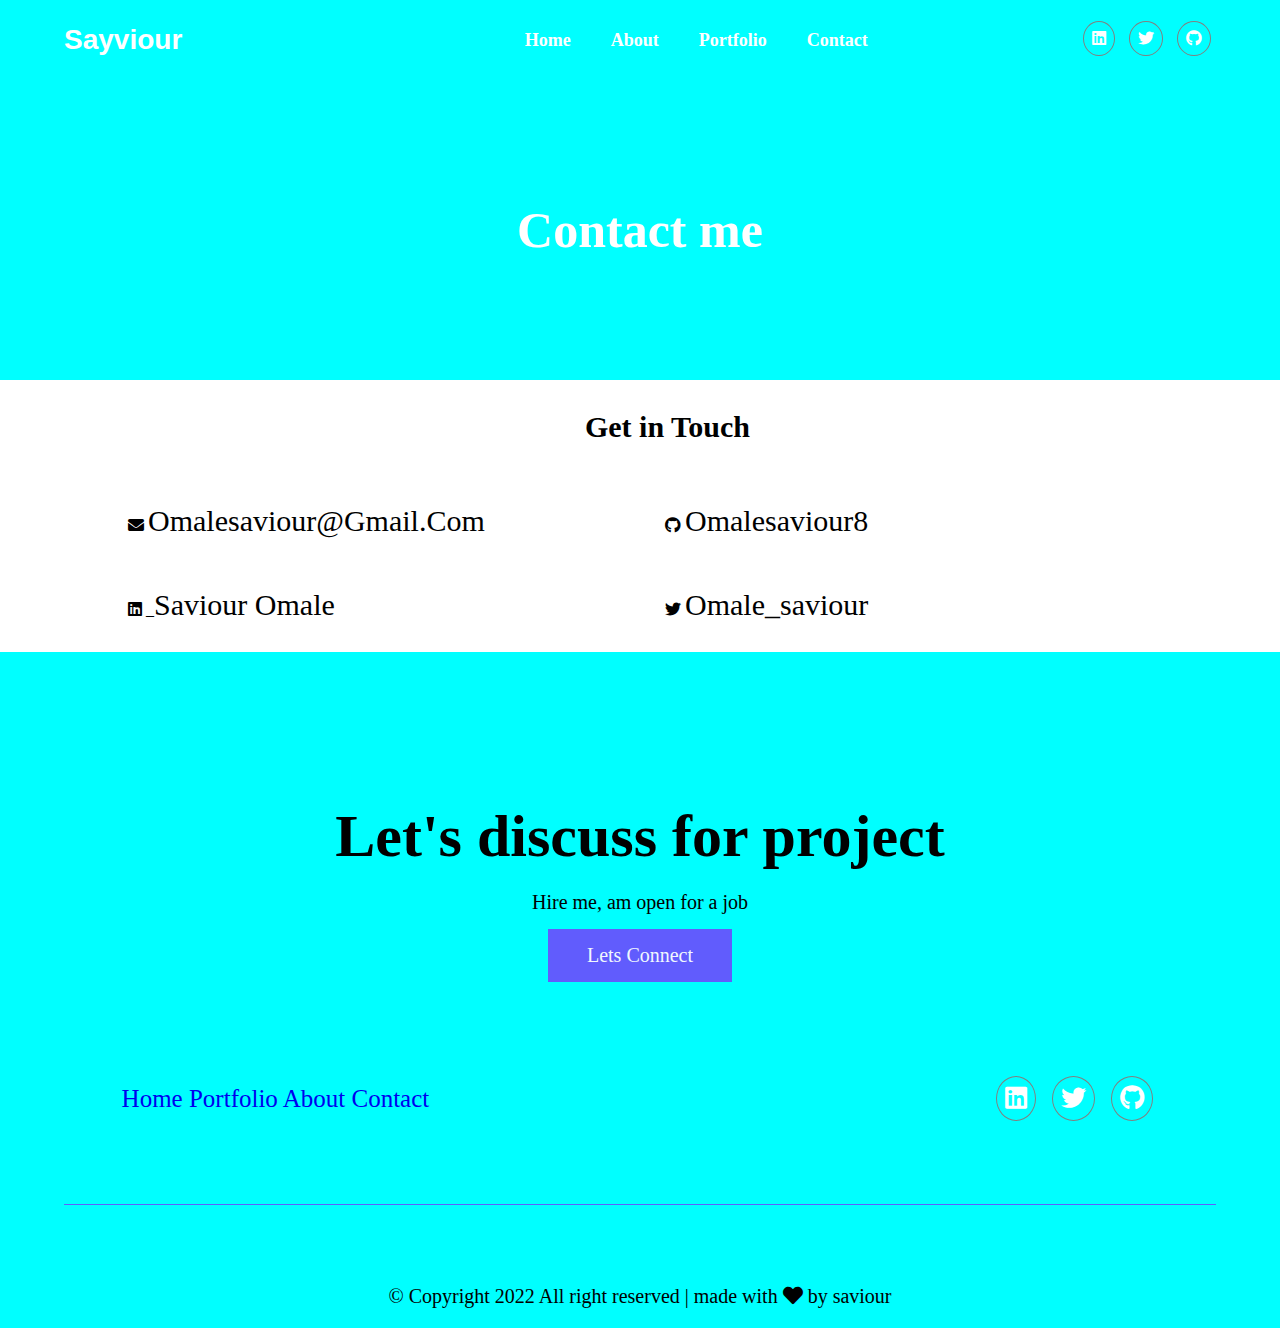
<file: contact.html>
<!DOCTYPE html>
<html lang="en">
<head>
    <meta charset="UTF-8">
    <meta http-equiv="X-UA-Compatible" content="IE=edge">
    <meta name="viewport" content="width=device-width, initial-scale=1.0">
    <title>Contact</title>
    <link rel="stylesheet" href="style.css">
    <link rel="stylesheet" href="fontawesome/css/all.css">
</head>
<body>
    <header class="topbar">
        <span class="logo">sayviour</span>
        <div class="menu-btn">
            <i class="fas fa-bars"></i>

        </div>
       <div class="navbar">
        <nav class="menu">
            <a href="index.html">Home</a>
            <a href="about.html">About</a>
            <a href="port.html">Portfolio</a>
            <a href="contact.html">Contact</a>
        </nav>
        <div>
            <a href="https://www.linkedin.com/in/saviour-omale-51b754246/"><span class="circle"><i class="fab fa-linkedin"></i></span></a>
            <a href="https://twitter.com/saviour_omale?t=-4SMLd1a9ka8jEPe70xreg&s=09"><span class="circle"><i class="fab fa-twitter"></i></span></a>
            <a href="https://github.com/Omalesaviour8"><span class="circle"><i class="fab fa-github"></i></span></a>
        </div>
       </div>

    </header>
    <div class="banner-wrapper">
        <div class="banner-area">
            <h1>Contact me</h1>
        </div>
        <h1 class="contact-title">Get in Touch</h1>
    </div>
    <div>
        <div class="links">
            <div>
               <span class="span-wrap">
                 <i class="fas fa-envelope" fa-4x></i>
               </span>
               <a href="mailto:omalesaviour@gmail.com" target="_blank">omalesaviour@gmail.com</a>
            </div>
            <div>
                <span class="span-wrap">
                    <i class="fab fa-github" fa-4x></i>
                </span>
                <a href="https://github.com/Omalesaviour8" target="_blank">Omalesaviour8</a>
            </div>
            <div>
                <span class="span-wrap">
                    <i class="fab fa-linkedin" fa-4x></i>
                </span>
                _<a href="https://www.linkedin.com/in/saviour-omale-51b754246/" target="_blank">Saviour Omale</a>

            </div>
            <div>
                <span class="span-wrap">
                     <i class="fab fa-twitter" fa-4x></i>
                </span>
                <a href="https://twitter.com/saviour_omale?t=-4SMLd1a9ka8jEPe70xreg&s=09" target="_blank">Omale_saviour</a>
            </div>

        </div>
    </div>
    <footer class="foot">
        <div class="editfoot">
            <h1>Let's discuss for  project</h1>
            <span>Hire me, am open for a job</span>
            <div>
                <a href="contact.html" class="botton">
                     <span class="btn">lets connect</span>
                </a>
            </div>
        </div>
        <div class="bottom-menu">
            <nav>
                <a href="index.html">Home</a>
                <a href="contact.html">Portfolio</a>
                <a href="about.html">About</a>
                <a href="contact.html">Contact</a>
            </nav>
        
            <div>
                <a href="https://www.linkedin.com/in/saviour-omale-51b754246/"><span class="circle"><i class="fab fa-linkedin"></i></span></a>
                <a href="https://twitter.com/saviour_omale?t=-4SMLd1a9ka8jEPe70xreg&s=09"><span class="circle"><i class="fab fa-twitter"></i></span></a>
                <a href="https://github.com/Omalesaviour8"><span class="circle"><i class="fab fa-github"></i></span></a>
            </div>
        </div>
        <p class="endnote">&copy; Copyright 2022 All right reserved | made with <i class="fas fa-heart"></i> by saviour</p>
    </footer>
    <script>
        const btn = document.getElementById("menu-btn")
        document.querySelector(".menu-btn").addEventListener("click", () => document.querySelector(".navbar").classList.toggle("show"))
    </script>
    
</body>
</html>
</file>
<file: style.css>
*{
    padding: 0;
    margin: 0;
}
body{
    scroll-behavior: smooth;
    box-sizing: border-box;
}
.topbar{
    height: 80px;
    display: flex;
    justify-content: space-between;
    padding: 0px 5%;
    align-items: center;
    background-color: aqua;
}
.navbar{
    display: flex;
    justify-content: space-between;
    flex: 1.5;
}
.logo{
    font-size: 28px;
    font-weight: bold;
    color: white;
    text-transform: capitalize;
    font-family: Verdana, Geneva, Tahoma, sans-serif;
    flex: 1;
}
.menu-btn{
    font-size: 26px;
    color: white;
    transition: all 0.2s ease-in-out 0.5s;
    display: none;
}
.menu{
    display: flex;
    gap: 40px;
}
.menu a{
    text-decoration: none;
    font-size: 18px;
    font-weight: bold;
    font-family: roboto;
    text-transform: capitalize;
    color: white;
    text-align: center;
}
.circle{
    padding: 8px;
    border-radius: 100%;
    border: 1px solid gray;
    color: white;
    margin: 5px;
}
.circle:hover{
    background: rgba(0, 0, 0, 0.4);
    transition: all 0.1s ease-in-out 0.2s;
}
.homebanner{
    display: flex;
    justify-content: space-between;
    text-transform: capitalize;
    height: 700px;
    background-color: aqua;
    color: white;

}
.homebanner img{
    height: 100%;
    width: 100%;
    object-fit: contain;
}
.bannertext{
    flex: 1;
    font-size: 45px;
    padding: 100px 0 100px 5%;
}
.bannerimg{
    width: 800px;
    height: 700px;
    background: linear-gradient(rgba(40, 31, 91, 0.5),rgba(40, 31,91,0.5)) center center / cover, url(images/DSC_6419.JPG);
    background-position: center center;
    border-radius: 100% 0px 0px 100%;
}
.btn{
    background-color: rgb(97, 92, 253);
    display: inline-block;
    padding: 14px 38px;
    font-size: 14px;
    font-weight: 500;
    border: 1px solid transparent;
    border-radius: 0px;
    text-align: center;
    text-transform: capitalize;
    transition: all 0.5s ease 0s;
    font-family: multi;
    cursor: pointer;
    color: aliceblue;
}
    
.head{
    text-align: center;
    padding: 50px;
}
.title{
    font-size: 50px;
    font-weight: 400;
    font-family: 'Lucida Sans', 'Lucida Sans Regular', 'Lucida Grande', 'Lucida Sans Unicode', Geneva, Verdana, sans-serif;
    text-align: center;
    margin-bottom: 10px;
    padding: 10px 20px;
    color: black;
    text-transform: capitalize;
}
.cardd{
    display: flex;
    justify-content: space-around;
    padding: 20px 5%;
    column-gap: 30px;
}
.card{
    background: white;
    border: 1.5px solid black;
    padding: 5px;
    width: 450px;
    height: 300px;
    display: grid;
    place-items: center;
    font-size: 30px;
    box-shadow: 20px;
}
.card h3{
    align-items: center;
    font-size: 20px;
}
.cardcontent{
    text-align: center;
    font-weight: 600;
    font-size: min(1.45rem, 16.4px);
}
.view{
    position: relative;
    overflow: hidden;
    height: 500px;
    width: 500px;
}
.container{
    display: flex;
    justify-content: center;
    column-gap: 30px
    padding: 5%;
    column-gap: 30px;
}
.btn small{
    margin-top: 20px;
}
.btncontainer{
    padding: 13px 34px;
    border: 1px solid gray;
    color: white;
    margin: 5px;
    text-align: center;
}
.about{
    font-size: 20px;
    font-weight: 400;
    margin-top: 20px;
    margin-bottom: 36px;

}

.about-con{
    display: flex;
    gap: 50px;
    padding: 30px 5%;
}
.about-text{
    margin-top: 60px;
    /* font-size: 34px; */
    flex: 1.1;
    margin: 20px 0px 36px;
}
.about-text h1{
    font-weight: bold;
    font-size: 34px;
    
}
.about-text p{
    font-size: 20px;
    margin: 30px 0 30px;
}

.about-img{
 flex: 1.2;
    
}
.about-img img{
    width: 100%;
    height: 400px;
    object-fit: cover;
    /* padding: 70px 0 0 150px; */

    
}
.skills{
    font-family: muli;
    font-weight: 100;
    font-size: 30px;
    text-align: center;
    padding: 20px;
    text-transform: capitalize;
}
.img-wrapper{
    display: flex;
    justify-content: space-around;
    gap: 20px;
    padding: 30px 5%;
    border-radius: 5px;
    border-color: black;
    margin-bottom: 30px;
    
}
.img-1{
    /* height: 100px; */
    /* width: 100px; */
    flex: 1;
}
.img-1 img{
    width: 100%;
    height: 300px;
    border: 1.5px solid black;
    border-radius: 10px;
    box-shadow: 4px 5px 6px rgba(0, 0, 0, 0.4);

}
.foot{
    minheight: 500px;
    background-color: aqua;
    padding: 150px 5% 20px;
}
.editfoot{
    text-align: center;
    text-decoration: none;
}
.editfoot h1{
    font-size: 60px;
    font-weight: 600;
    pad: 150px 5% 20px;
    margin: 0px 0px 20px;
}
.editfoot span{
    font-size: 20px;
    margin-bottom: 12px;
    margin-top: 15px;
}
.endbutton{
    background: rgb(97, 92, 253);
    padding: 14px 38px;
    font-size: 14px;
    font-weight: 500;
    border: 10px solid transparent;
    border-radius: 0px;
    text-align: center;
    text-transform: capitalize;
    transition: all 0.5s ease 0s;
    font-family: multi;
    cursor: pointer;
    color: rgb(225, 225, 225)
}
.bottom-menu{
    display: flex;
    justify-content: space-between;
    gap: 50px;
    padding: 30px 5%;
    height: 150px;
    align-items: center;
    border-bottom: 1px solid rgb(97, 92, 253);
    font-size: 25px;
    font-weight: 400;
}
.bottom-menu a{
    text-decoration: none;
}
.endnote{
    text-align: center;
    margin-top: 80px;
    font-size: 20px;
}
.banner-area{
    background: aqua;
    display: flex;
    justify-content: center;
    height: 300px;
    align-items: center;
}
.banner-area h1{
    font-size: 50px;
    /* text-align: center; */
    margin-bottom: 0;
    font-weight: 700;
    color: white;
}
.intro{
    margin-bottom: 0px;
    font-family: muli;
    text-align: justify;
    line-height: 38px;
}
.heading{
    font-size: 32px;
    font-weight: bold;
    font-family: muli;
}
.main-about{
    padding: 5%;
}
.port-text{
    text-align: center;
    font-weight: bold;
    font-size: 34px;
    padding: 30px 0 0;
}
.port-img{
    position: relative;
    overflow: hidden;
    height: 300px;
    width: 300px;
    padding: 30px 5%;
    margin-bottom: 30px;
}
.contact-title{
    font-size: 30px;
    font-weight: 700;
    text-align: center;
    padding: 30px 40px 30px 95px;
}
.links{
    display: grid;
    justify-content: space-around;
    -webkit-box-align: center;
    align-items: center;
    flex-wrap: wrap;
    grid-template-columns: repeat(2, 1fr);
    gap: 50px;
    padding: 30px 10%;
}
.links a{
    text-decoration: none;
    text-transform: capitalize;
    font-size: 30px;
    color: black;
}
@media(max-width:768px){
    .homebanner{
        flex-wrap: wrap;
        height: auto;
    }
    .bannerimg{
        display: none;

    }
    .menu-btn{
        display: block;
        padding-left: 180px;
    }
    .topbar{
        display: grid;
        grid-template-columns: repeat(2, 1fr);
    }
    .cardd{
        flex-wrap: wrap;
        row-gap: 30px;
    }
    .skills{
        font-size: small;
    }
    .container{
        flex-wrap: wrap;
        row-gap: 30px;
        height: auto;
    }
    .about-con{
        flex-wrap: wrap;
        display: grid;
        grid-template-columns: 1fr;
    }
    .img-wrapper{
        flex-wrap: wrap;
        display: grid;
        grid-template-columns: 1fr;
    }
    .bottom-menu{
        flex-wrap: wrap;
    }
    .links{
        grid-template-columns: 1fr;
        font-size: 100%;
    }
    .links a{
        font-size: 25px;
    }
    .navbar{
        background: rgba(0, 0, 0, 0.7);
        width: 70vw;
        height: 80vh;
        position: absolute;
        left: 0;
        top: 90px;
        display: flex;
        flex-direction: column;
        justify-content: space-evenly;
        border-radius: 10px;
        z-index: 20000;
        transform: translateX(-500px);
        transition: all 0.5s ease 0s;

    }
    .menu{
        display: flex;
        gap: 40px;
        flex-direction: column;
    }
    .menu a{
        font-size: 150%;
        transition: all 0.5s ease 0s;
    }
    .navbar i{
        font-size: 120%;
    }
    .navbar circle{
    padding: 12px;
    margin: 15px;
    }
    .navbar.show{
        transform: translateX(-2px);
        transition: all 0.5s ease 0s;
    }
    .editfoot{
        font-size: 15px;

    }
    .editfoot h1{
        font-size: 30px;
    }
    .bottom-menu{
        font-size: 20px;
        gap: 10px;
    }
    .endnote{
        margin-top: 10px;
    }
    /* .foot{ */
        height: 400px;
        padding-top: 0 0 5%;
    }
    .bannertext{
        font-size: 40px;
    }
}
</file>
